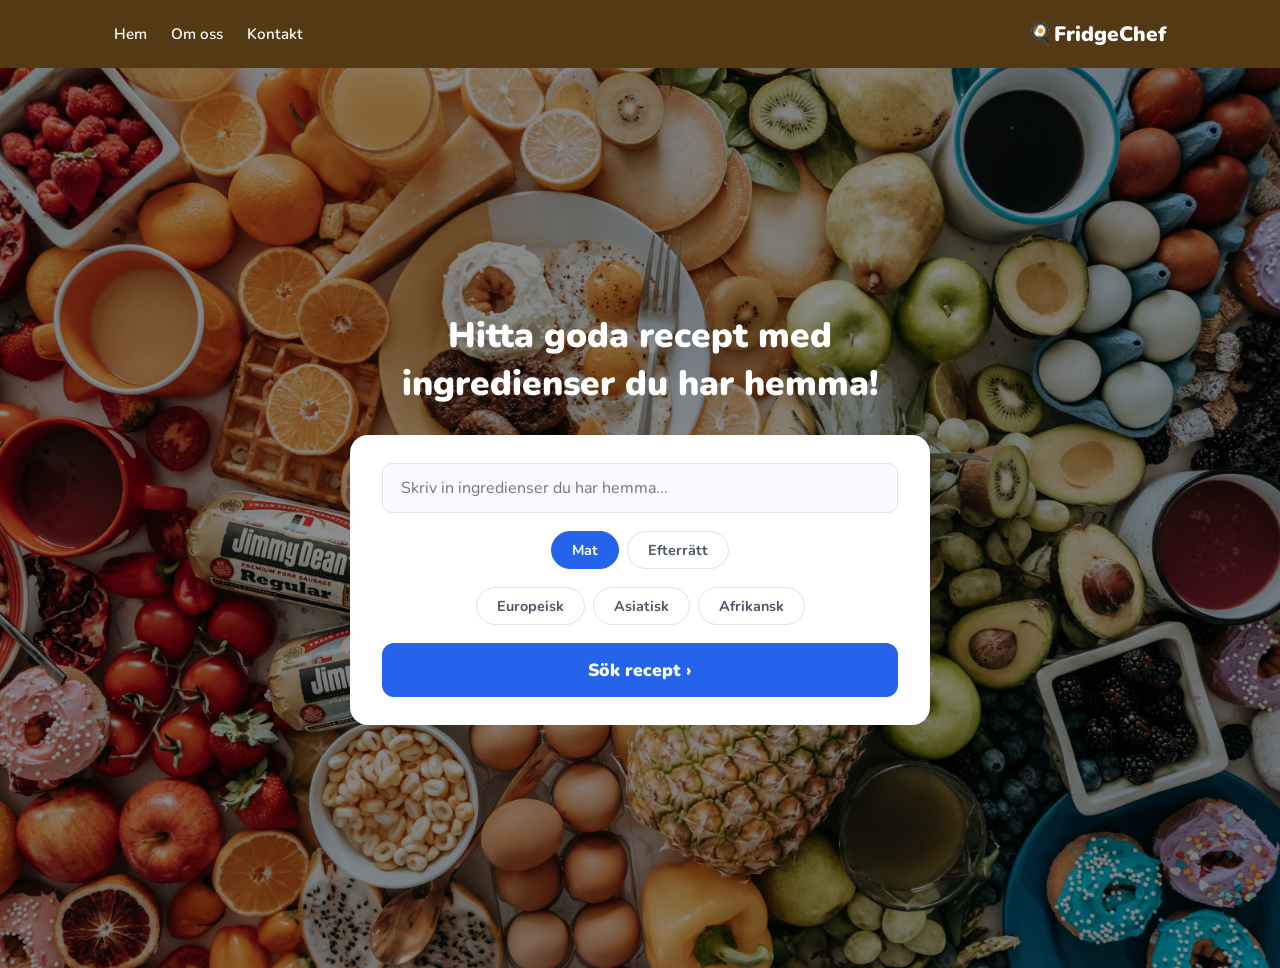
<file: HTML/index.html>
<!doctype html>
<html lang="sv">
  <head>
    <meta charset="UTF-8" />
    <meta name="viewport" content="width=device-width, initial-scale=1.0" />
    <title>FridgeChef</title>
    <link rel="stylesheet" href="../css/style.css" />
    <link rel="stylesheet" href="../css/result.css" />
  </head>
  <body>
    <header>
      <div class="header-inner">
        <nav>
          <ul>
            <li><a href="index.html">Hem</a></li>
            <li><a href="about.html">Om oss</a></li>
            <li><a href="contact.html">Kontakt</a></li>
          </ul>
        </nav>
        <a href="index.html" class="logo">🍳FridgeChef</a>
      </div>
    </header>

    <main>
      <section class="hero">
        <div class="hero-overlay">
          <h1>Hitta goda recept med ingredienser du har hemma!</h1>
          <div class="hero-card">
            <input
              type="text"
              id="ingredient-input"
              placeholder="Skriv in ingredienser du har hemma..."
            />

          <div class="filter-row">
            <button class="filter-btn type-btn active">Mat</button>
            <button class="filter-btn type-btn">Efterrätt</button>
          </div>

          <div class="filter-row">
            <button class="filter-btn region-btn">Europeisk</button>
            <button class="filter-btn region-btn">Asiatisk</button>
            <button class="filter-btn region-btn">Afrikansk</button>
          </div>

            <button class="search-btn">Sök recept ›</button>
          </div>
        </div>
      </section>
      <div id="resultat"></div>
    </main>
    <script src="../javascript/app.js"></script>
  </body>
<footer></footer>
</html>
</file>
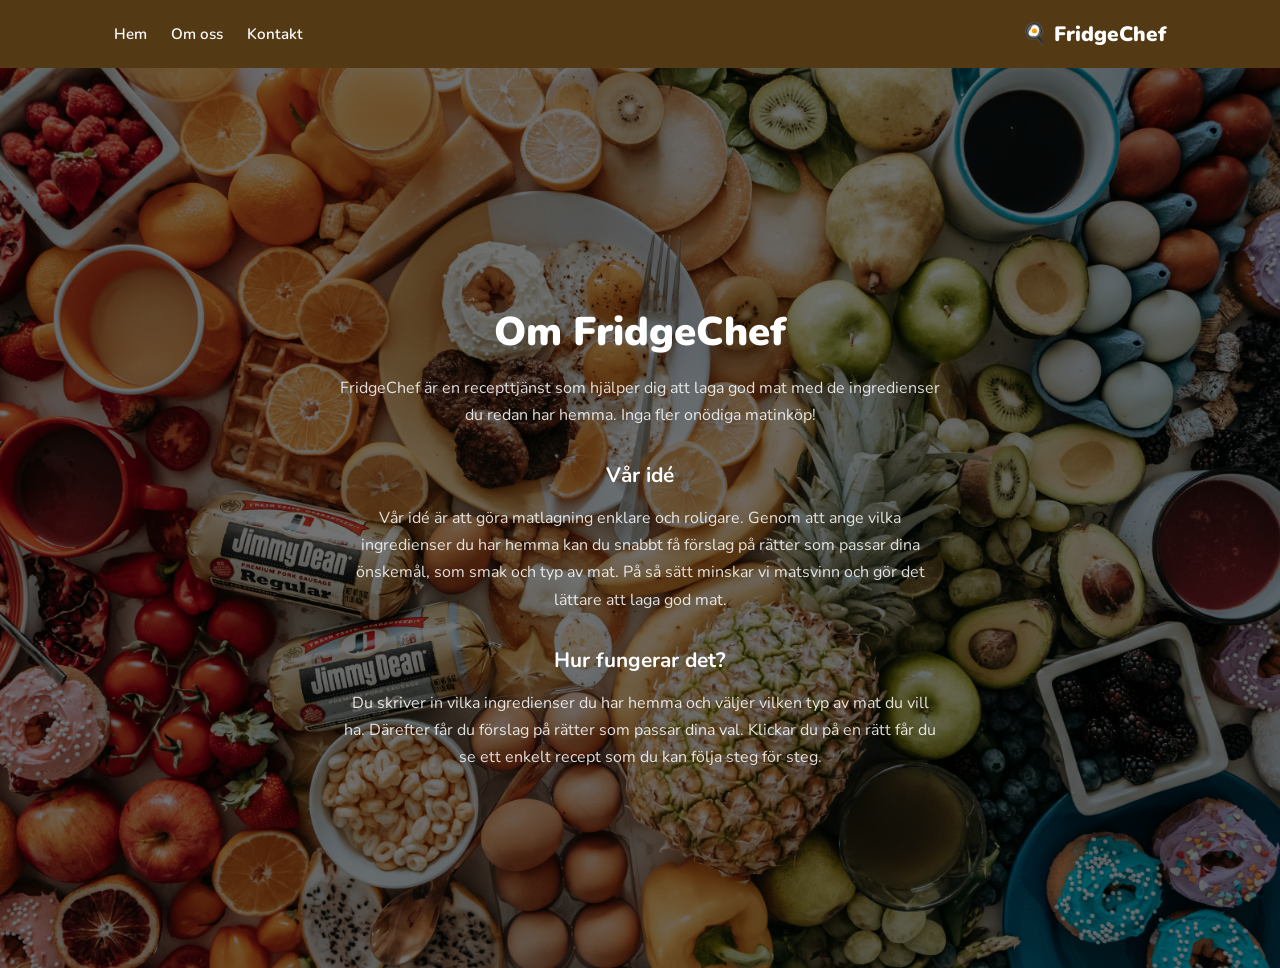
<file: HTML/about.html>
<!doctype html>
<html lang="sv">
  <head>
    <meta charset="UTF-8" />
    <meta name="viewport" content="width=device-width, initial-scale=1.0" />
    <title>Om oss – FridgeChef</title>
    <link rel="stylesheet" href="../css/style.css" />
    <link rel="stylesheet" href="../css/about.css" />
  </head>
  <body>
    <header>
      <div class="header-inner">
        <nav>
          <ul>
            <li><a href="index.html">Hem</a></li>
            <li><a href="about.html">Om oss</a></li>
            <li><a href="contact.html">Kontakt</a></li>
          </ul>
        </nav>
        <a href="index.html" class="logo">🍳 FridgeChef</a>
      </div>
    </header>
    
    <main>
      <section class="about-hero">
        <div class="about-overlay">
          <h1>Om FridgeChef</h1>
          <p>
            FridgeChef är en recepttjänst som hjälper dig att laga god mat med
            de ingredienser du redan har hemma. Inga fler onödiga matinköp!
          </p>

          <h2>Vår idé</h2>
          <p>
            Vår idé är att göra matlagning enklare och roligare. Genom att ange
            vilka ingredienser du har hemma kan du snabbt få förslag på rätter
            som passar dina önskemål, som smak och typ av mat. På så sätt
            minskar vi matsvinn och gör det lättare att laga god mat.
          </p>

          <h2>Hur fungerar det?</h2>
          <p>
            Du skriver in vilka ingredienser du har hemma och väljer vilken typ
            av mat du vill ha. Därefter får du förslag på rätter som passar dina
            val. Klickar du på en rätt får du se ett enkelt recept som du kan
            följa steg för steg.
          </p>
        </div>
      </section>
    </main>
  </body>
</html>
</file>
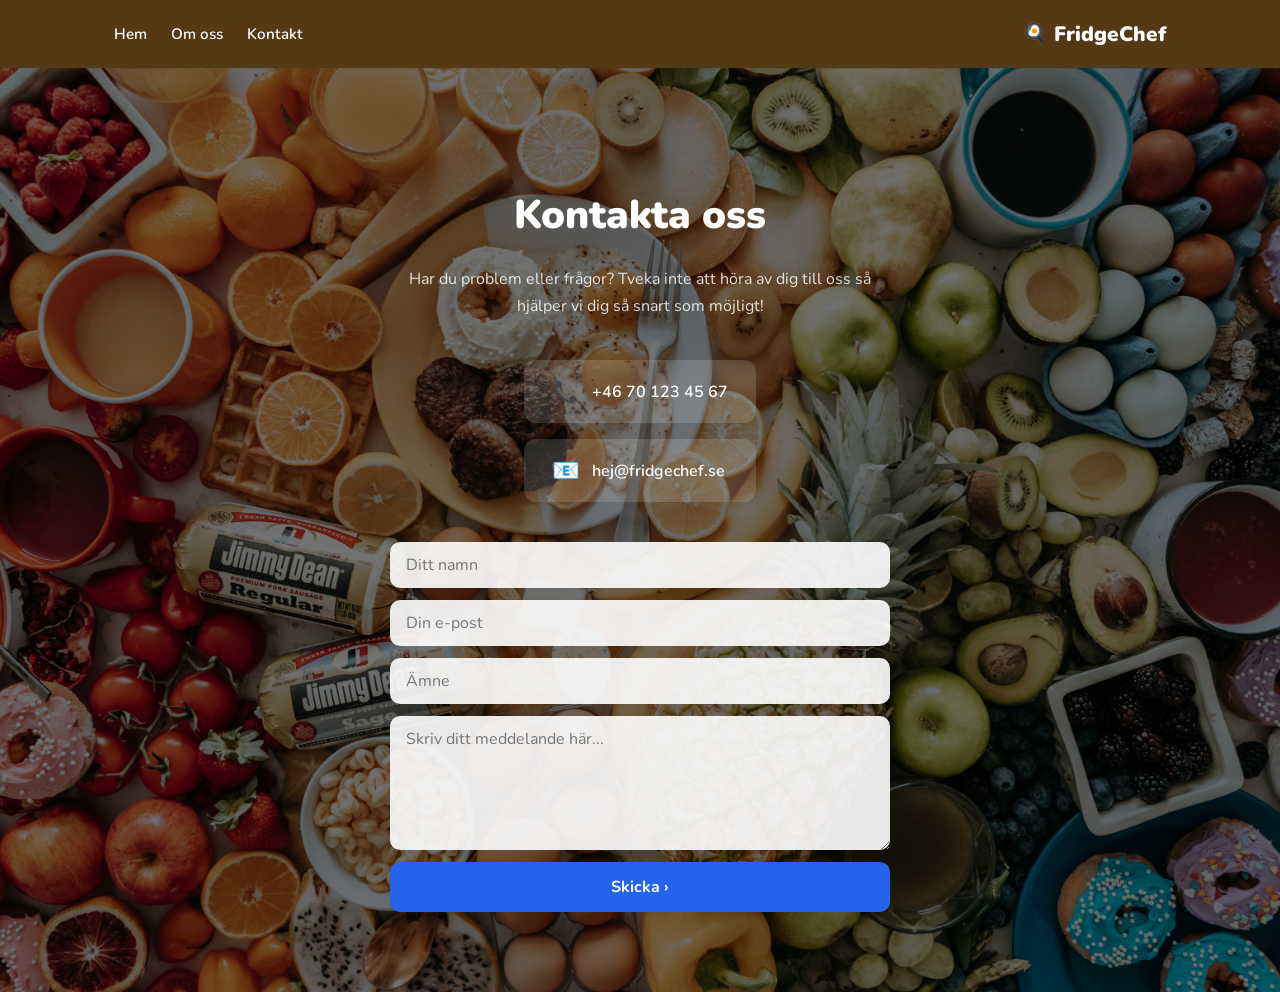
<file: HTML/contact.html>
<!doctype html>
<html lang="sv">
  <head>
    <meta charset="UTF-8" />
    <meta name="viewport" content="width=device-width, initial-scale=1.0" />
    <title>FridgeChef</title>
    <link rel="stylesheet" href="../css/style.css" />
    <link rel="stylesheet" href="../css/contact.css" />
  </head>
  <body>
    <header>
      <div class="header-inner">
        <nav>
          <ul>
            <li><a href="index.html">Hem</a></li>
            <li><a href="about.html">Om oss</a></li>
            <li><a href="contact.html">Kontakt</a></li>
          </ul>
        </nav>
        <a href="index.html" class="logo">🍳 FridgeChef</a>
      </div>
    </header>

    <main>
      <section class="contact-hero">
        <div class="contact-overlay">
          <h1>Kontakta oss</h1>
          <p class="contact-desc">
            Har du problem eller frågor? Tveka inte att höra av dig till oss så
            hjälper vi dig så snart som möjligt!
          </p>

          <div class="contact-info">
            <div class="contact-item">
              <span>📞</span>
              <p>+46 70 123 45 67</p>
            </div>
            <div class="contact-item">
              <span>📧</span>
              <p>hej@fridgechef.se</p>
            </div>
          </div>
          <form id="contact-form">
            <input
              type="text"
              id="form-name"
              placeholder="Ditt namn"
              required
            />
            <input
              type="email"
              id="form-email"
              placeholder="Din e-post"
              required
            />
            <input type="text" id="form-subject" placeholder="Ämne" required />
            <textarea
              id="form-message"
              placeholder="Skriv ditt meddelande här..."
              rows="5"
              required
            ></textarea>
            <button type="submit">Skicka ›</button>
          </form>
        </div>
      </section>
    </main>
    <script src="../javascript/contact.js"></script>
  </body>
</html>
</file>
<file: css/style.css>
@import url('https://fonts.googleapis.com/css2?family=Nunito:wght@400;600;700;900&display=swap');

* {
  margin: 0;
  padding: 0;
  box-sizing: border-box;
}

body {
  font-family: 'Nunito', sans-serif;
}

header {
  background-color: rgb(83, 57, 20);
}

.header-inner {
  max-width: 1100px;
  margin: 0 auto;
  padding: 20px 24px;
  display: flex;
  align-items: center;
  justify-content: space-between;
}

.logo {
  color: rgb(255, 255, 255);
  font-size: 1.3rem;
  font-weight: 900;
  text-decoration: none;
}

nav ul {
  list-style: none;
  display: flex;
  gap: 24px;  
}

nav ul li a {
  color: white;
  text-decoration: none;
  font-size: 0.95rem;
  font-weight: 600;
}

nav ul li a:hover {
  text-decoration: underline;
}

.hero {
  min-height: 100vh;
  background-color: #a89070;
  background-image: url('../hero.jpg');
  background-size: cover;
  background-position: center;
  display: flex;
  align-items: center;
  justify-content: center;
}

.hero-overlay {
  min-height: 100vh;
  width: 100%;
  background-color: rgba(0, 0, 0, 0.45);
  display: flex;
  flex-direction: column;
  align-items: center;
  justify-content: center;
  text-align: center;
  padding: 24px;
}

.hero-overlay h1 {
  color: white;
  font-size: 2.2rem;
  font-weight: 900;
  margin-bottom: 28px;
  max-width: 600px;
}

.hero-card {
  background-color: white;
  border-radius: 18px;
  padding: 28px 32px;
  width: 100%;
  max-width: 580px;
}

#ingredient-input {
  width: 100%;
  padding: 13px 18px;
  border: 1.5px solid #dde2ee;
  border-radius: 10px;
  font-family: 'Nunito', sans-serif;
  font-size: 1rem;
  margin-bottom: 18px;
  background-color: #f8faff;
}

#ingredient-input:focus {
  border-color: #2563eb;
  outline: none;
}

.filter-row {
  display: flex;
  gap: 8px;
  justify-content: center;
  flex-wrap: wrap;
  margin-bottom: 18px;
}

.filter-btn {
  padding: 8px 20px;
  border-radius: 999px;
  border: 1.5px solid #dde2ee;
  background-color: white;
  color: #4b5563;
  font-family: 'Nunito', sans-serif;
  font-size: 0.9rem;
  font-weight: 700;
  cursor: pointer;
}

.filter-btn:hover {
  border-color: #2563eb;
  color: #2563eb;
}

.filter-btn.active {
  background-color: #2563eb;
  border-color: #2563eb;
  color: white;
}

.search-btn {
  width: 100%;
  padding: 15px;
  background-color: #2563eb;
  color: white;
  border: none;
  border-radius: 12px;
  font-family: 'Nunito', sans-serif;
  font-size: 1.1rem;
  font-weight: 900;
  cursor: pointer;
}

.search-btn:hover {
  background-color: #1d4ed8;
}
</file>
<file: css/result.css>
@keyframes fadeInUp {
  from {
    opacity: 0;
    transform: translateY(100px);
  }
  to {
    opacity: 1;
    transform: translateY(0);
  }
}

#resultat {
  padding-top: 80px;
  padding-left: 24px;
  padding-right: 24px;
  padding-bottom: 40px;
  background-color: #99814a;
  flex-wrap: wrap;
  gap: 16px;
  justify-content: center;
  display: none;
  min-height: 100vh;
}

#resultat a {
  text-decoration: none;
}


.recept-kort {
  background-color: white;
  border-radius: 12px;
  border: 1.5px solid #dde2ee;
  width: 200px;
  text-align: center;
  padding: 16px;
  animation: fadeInUp 1.5s ease;
  transition: transform 0.2s ease, box-shadow 0.2s ease;

}

.recept-kort:hover {
  transform: translateY(-15px);
  box-shadow: 0 8px 20px rgba(0, 0, 0, 0.15);
}

.recept-kort img {
  width: 100%;
  border-radius: 8px;
  margin-bottom: 10px;
}

.recept-kort h3 {
  font-size: 0.95rem;
  font-weight: 700;
  color: #000000; 
}
</file>
<file: css/about.css>
.about-hero {
  min-height: 100vh;
  background-color: #a89070;
  background-image: url('../hero.jpg');
  background-size: cover;
  background-position: center;
  display: flex;
  align-items: center;
  justify-content: center;
}

.about-overlay {
  min-height: 100vh;
  width: 100%;
  background-color: rgba(0, 0, 0, 0.55);
  display: flex;
  flex-direction: column;
  align-items: center;
  justify-content: center;
  text-align: center;
  padding: 120px 24px 80px;
  gap: 16px;
}

.about-overlay h1 {
  font-size: 2.5rem;
  font-weight: 900;
  color: white;
}

.about-overlay h2 {
  font-size: 1.3rem;
  font-weight: 700;
  color: white;
  margin-top: 16px;
}

.about-overlay p {
  color: rgba(255, 255, 255, 0.85);
  font-size: 1rem;
  line-height: 1.7;
  max-width: 600px;
}
</file>
<file: css/contact.css>
.contact-hero {
  min-height: 100vh;
  background-color: #a89070;
  background-image: url("../hero.jpg");
  background-size: cover;
  background-position: center;
  display: flex;
  align-items: center;
  justify-content: center;
}

.contact-overlay {
  min-height: 100vh;
  width: 100%;
  background-color: rgba(0, 0, 0, 0.55);
  display: flex;
  flex-direction: column;
  align-items: center;
  justify-content: center;
  text-align: center;
  padding: 120px 24px 80px;
  gap: 24px;
}

.contact-overlay h1 {
  font-size: 2.5rem;
  font-weight: 900;
  color: white;
}

.contact-desc {
  color: rgba(255, 255, 255, 0.85);
  font-size: 1rem;
  line-height: 1.7;
  max-width: 500px;
}

.contact-info {
  display: flex;
  flex-direction: column;
  gap: 16px;
  margin-top: 16px;
}

.contact-item {
  display: flex;
  align-items: center;
  gap: 12px;
  background-color: rgba(255, 255, 255, 0.15);
  padding: 16px 28px;
  border-radius: 12px;
}

.contact-item span {
  font-size: 1.4rem;
}

.contact-item p {
  color: white;
  font-size: 1rem;
  font-weight: 600;
}

#contact-form {
  display: flex;
  flex-direction: column;
  gap: 12px;
  width: 100%;
  max-width: 500px;
  margin-top: 16px;
}

#contact-form input,
#contact-form textarea {
  padding: 12px 16px;
  border: none;
  border-radius: 10px;
  font-family: "Nunito", sans-serif;
  font-size: 1rem;
  background-color: rgba(255, 255, 255, 0.9);
  color: #1a1f36;
  outline: none;
}

#contact-form input:focus,
#contact-form textarea:focus {
  background-color: white;
}

#contact-form button {
  padding: 14px;
  background-color: #2563eb;
  color: white;
  border: none;
  border-radius: 10px;
  font-family: "Nunito", sans-serif;
  font-size: 1rem;
  font-weight: 700;
  cursor: pointer;
}

#contact-form button:hover {
  background-color: #1d4ed8;
}

#contact-form p {
  color: white;
  font-size: 1.2rem;
  font-weight: 700;
}
</file>
